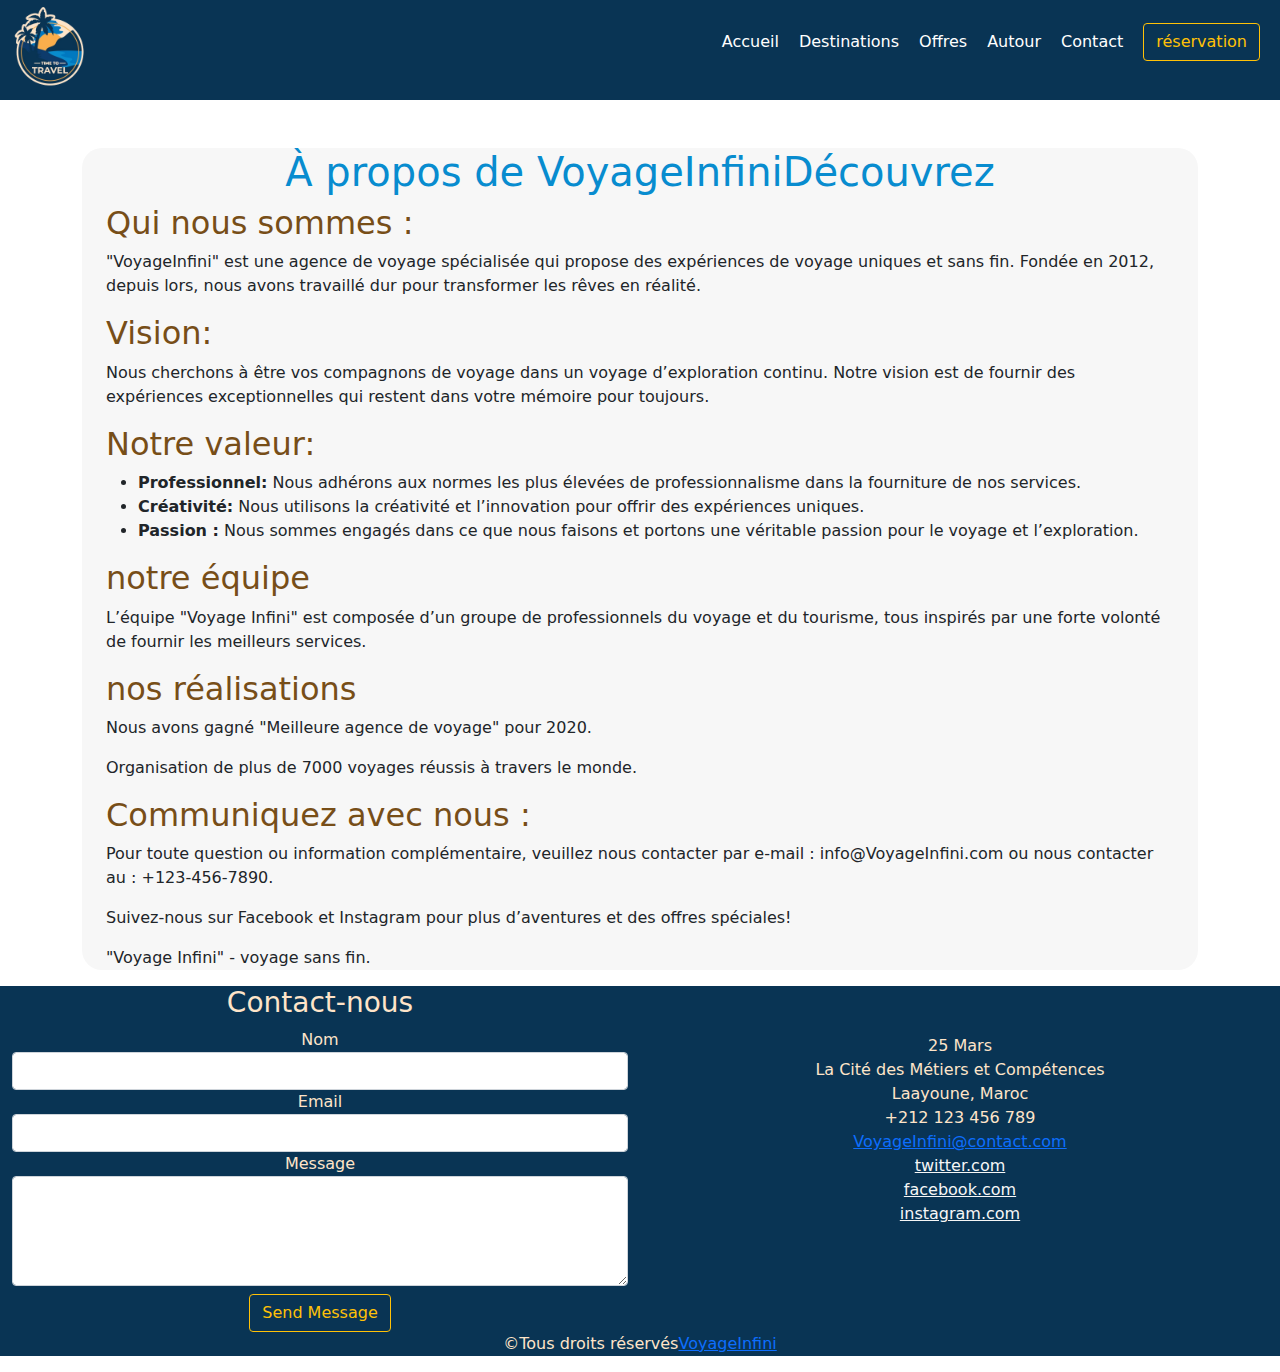
<file: page/about.html>
<!DOCTYPE html>
<html lang="fr">
<head>
    <meta charset="UTF-8">
    <meta name="viewport" content="width=device-width, initial-scale=1.0">
    <title>VoyageInfini</title>
    <link rel="stylesheet" href="../css/style.css">
    <link rel="stylesheet" href="../css/bootstrap.min.css">
    <link rel="icon" href="../img/logo.png">
</head>
<body>
    <header>
        <div>
            <img src="../img/logo.png" alt="">
            <nav>
                <ul>
                    <li><a href="../index.html">Accueil</a></li>
                    <li><a href="Destinations.html">Destinations</a></li>
                    <li><a href="Offres.html">Offres</a></li>
                    <li><a href="about.html">Autour</a></li>
                    <li><a href="contact.html">Contact</a></li>
                    <li><a href="réservation.html" class="btn btn-outline-warning">réservation</a></li>
                </ul>
            </nav>
        </div>
    </header>
    <section id="auteur" class="container">
        <div class="container mt-5">
            <h1>À propos de VoyageInfiniDécouvrez</h1>
            <article  class="container">        
                <h2>Qui nous sommes :</h2>
                <p>"VoyageInfini" est une agence de voyage spécialisée qui propose des expériences de voyage uniques et sans fin. Fondée en 2012, depuis lors, nous avons travaillé dur pour transformer les rêves en réalité.</p>
                <h2>Vision:</h2>
                <p>Nous cherchons à être vos compagnons de voyage dans un voyage d’exploration continu. Notre vision est de fournir des expériences exceptionnelles qui restent dans votre mémoire pour toujours.</p>
                <h2>Notre valeur:</h2>
                <ul>
                <li><b> Professionnel:</b> Nous adhérons aux normes les plus élevées de professionnalisme dans la fourniture de nos services.</li> 
                <li><b> Créativité:</b> Nous utilisons la créativité et l’innovation pour offrir des expériences uniques.</li>
                <li><b> Passion :</b> Nous sommes engagés dans ce que nous faisons et portons une véritable passion pour le voyage et l’exploration.</li>
                </ul>
                <h2>notre équipe</h2>
                <P>L’équipe "Voyage Infini" est composée d’un groupe de professionnels du voyage et du tourisme, tous inspirés par une forte volonté de fournir les meilleurs services.</P>
                <h2>nos réalisations</h2>
                <P>Nous avons gagné "Meilleure agence de voyage" pour 2020.</p>
                <p>    Organisation de plus de 7000 voyages réussis à travers le monde.</P>
                <h2>Communiquez avec nous :</h2>
                <p>Pour toute question ou information complémentaire, veuillez nous contacter par e-mail : info@VoyageInfini.com ou nous contacter au : +123-456-7890.</p>
                <p>Suivez-nous sur Facebook et Instagram pour plus d’aventures et des offres spéciales!</p>
                <p>"Voyage Infini" - voyage sans fin.</p>
            </article>
        </div>
    </section>
    <footer>
        <div class="container-fluid">
            <div class="row">
                <form method="post" action="#" class="col-sm-6">
                    <h3>Contact-nous</h3>
                    <label for="name">Nom</label>
                    <input type="text" name="name" id="name" class="form-control">
                    <label for="email">Email</label>
                    <input type="email" name="email" id="email" class="form-control">
                    <label for="message">Message</label>
                    <textarea name="message" id="message" rows="4" class="form-control"></textarea>
                    
                    <input type="submit" value="Send Message"class='btn btn-outline-warning mt-2'>
                    
                </form>
                <ul class="col-sm-6 mt-5">
                    <li class="icon solid fa-home">
                        25 Mars<br>
                        La Cité des Métiers et Compétences<br>
                        Laayoune, Maroc
                    </li>
                    <li>+212 123 456 789</li>
                    <li><a href="#" >VoyageInfini@contact.com</a></li>
                    <li><a href="#" class="media">twitter.com</a></li>
                    <li><a href="#" class="media">facebook.com</a></li>
                    <li><a href="#" class="media">instagram.com</a></li>
                </ul>
            </div> 
            <p>&copy;Tous droits réservés<a href="../index.html">VoyageInfini</a></p>
            
        </div>
    </footer>
</body>
</html>
</file>
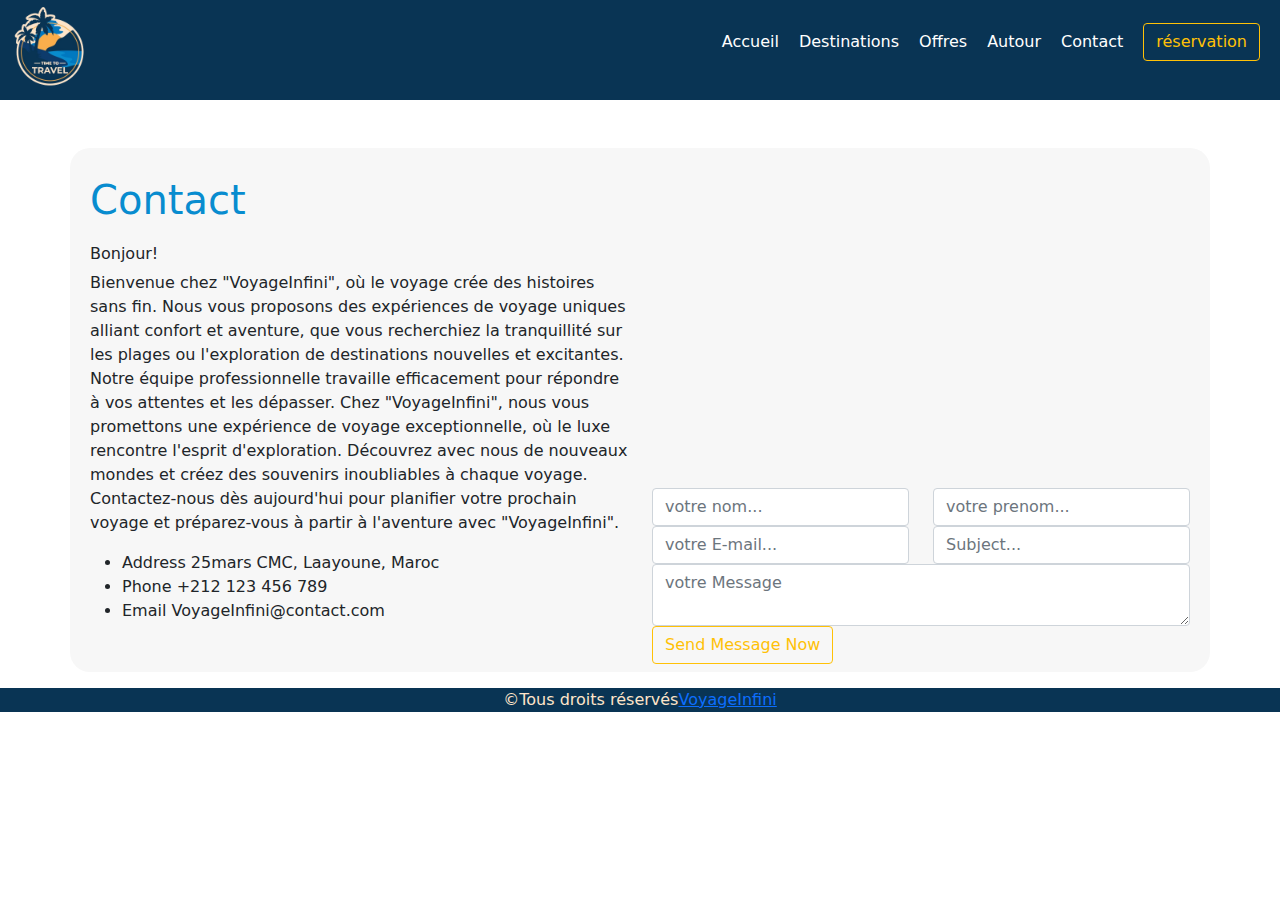
<file: page/contact.html>
<!DOCTYPE html>
<html lang="fr">
<head>
    <meta charset="UTF-8">
    <meta name="viewport" content="width=device-width, initial-scale=1.0">
    <title>VoyageInfini</title>
    <link rel="stylesheet" href="../css/style.css">
    <link rel="stylesheet" href="../css/bootstrap.min.css">
    <link rel="icon" href="../img/logo.png">
</head>
<body>
    <header>
        <div>
            <img src="../img/logo.png" alt="">
            <nav>
                <ul>
                    <li><a href="../index.html">Accueil</a></li>
                    <li><a href="Destinations.html">Destinations</a></li>
                    <li><a href="Offres.html">Offres</a></li>
                    <li><a href="about.html">Autour</a></li>
                    <li><a href="contact.html">Contact</a></li>
                    <li><a href="réservation.html" class="btn btn-outline-warning">réservation</a></li>
                </ul>
            </nav>
        </div>
    </header>
    <section class="container mt-5">
        <div class="row mb-3 p-2" style="background-color: #f7f7f7;border-radius: 20px; ">
        <article class="col-lg-6">
            <h1>Contact</h1>
            <h6>Bonjour!</h6>
            <p>
                Bienvenue chez "VoyageInfini", où le voyage crée des histoires sans fin. Nous vous proposons des expériences de voyage uniques alliant confort et aventure, que vous recherchiez la tranquillité sur les plages ou l'exploration de destinations nouvelles et excitantes. Notre équipe professionnelle travaille efficacement pour répondre à vos attentes et les dépasser. Chez "VoyageInfini", nous vous promettons une expérience de voyage exceptionnelle, où le luxe rencontre l'esprit d'exploration. Découvrez avec nous de nouveaux mondes et créez des souvenirs inoubliables à chaque voyage. Contactez-nous dès aujourd'hui pour planifier votre prochain voyage et préparez-vous à partir à l'aventure avec "VoyageInfini".
            </p>
            <ul>
                <li><span>Address</span> 25mars CMC, Laayoune, Maroc</li>
                <li><span>Phone</span> +212 123 456 789</li>
                <li><span>Email</span> VoyageInfini@contact.com</li>
              </ul>
        </article>
        <article class="col-lg-6">
            <div>
                <iframe src="https://www.google.com/maps/embed?pb=!1m18!1m12!1m3!1d12469.776493332698!2d-80.14036379941481!3d25.907788681148624!2m3!1f357.26927939317244!2f20.870722720054623!3f0!3m2!1i1024!2i768!4f35!3m3!1m2!1s0x88d9add4b4ac788f%3A0xe77469d09480fcdb!2sSunny%20Isles%20Beach!5e1!3m2!1sen!2sth!4v1642869952544!5m2!1sen!2sth" width="100%" height="325px" frameborder="0" style="border:0; border-radius: 23px;" allowfullscreen=""></iframe>
            </div>
            <div class="col-lg-12">
                <form id="contact-form" action="" method="post">
                  <div class="row">
                    <div class="col-lg-6">
                      <fieldset>
                        <input type="name" class="form-control" name="name" id="name" placeholder="votre nom..." autocomplete="on" required>
                      </fieldset>
                    </div>
                    <div class="col-lg-6">
                      <fieldset>
                        <input type="surname" class="form-control" name="surname" id="surname" placeholder="votre prenom..." autocomplete="on" required>
                      </fieldset>
                    </div>
                    <div class="col-lg-6">
                      <fieldset>
                        <input type="text" class="form-control" name="email" id="email" pattern="[^ @]*@[^ @]*" placeholder="votre E-mail..." required="">
                      </fieldset>
                    </div>
                    <div class="col-lg-6">
                      <fieldset>
                        <input type="subject" class="form-control" name="subject" id="subject" placeholder="Subject..." autocomplete="on" >
                      </fieldset>
                    </div>
                    <div class="col-lg-12">
                      <fieldset>
                        <textarea name="message" class="form-control" id="message" placeholder="votre Message"></textarea>
                      </fieldset>
                    </div>
                    <div class="col-lg-12">
                      <fieldset>
                        <button type="submit"  id="form-submit" class="btn btn-outline-warning">Send Message Now</button>
                      </fieldset>
                    </div>
                  </div>
                </form>
                </div>
        </article>
    </div>
    </section>
    <footer>
      <p>&copy;Tous droits réservés<a href="../index.html">VoyageInfini</a></p>
    </footer>
</body>
</html>
</file>
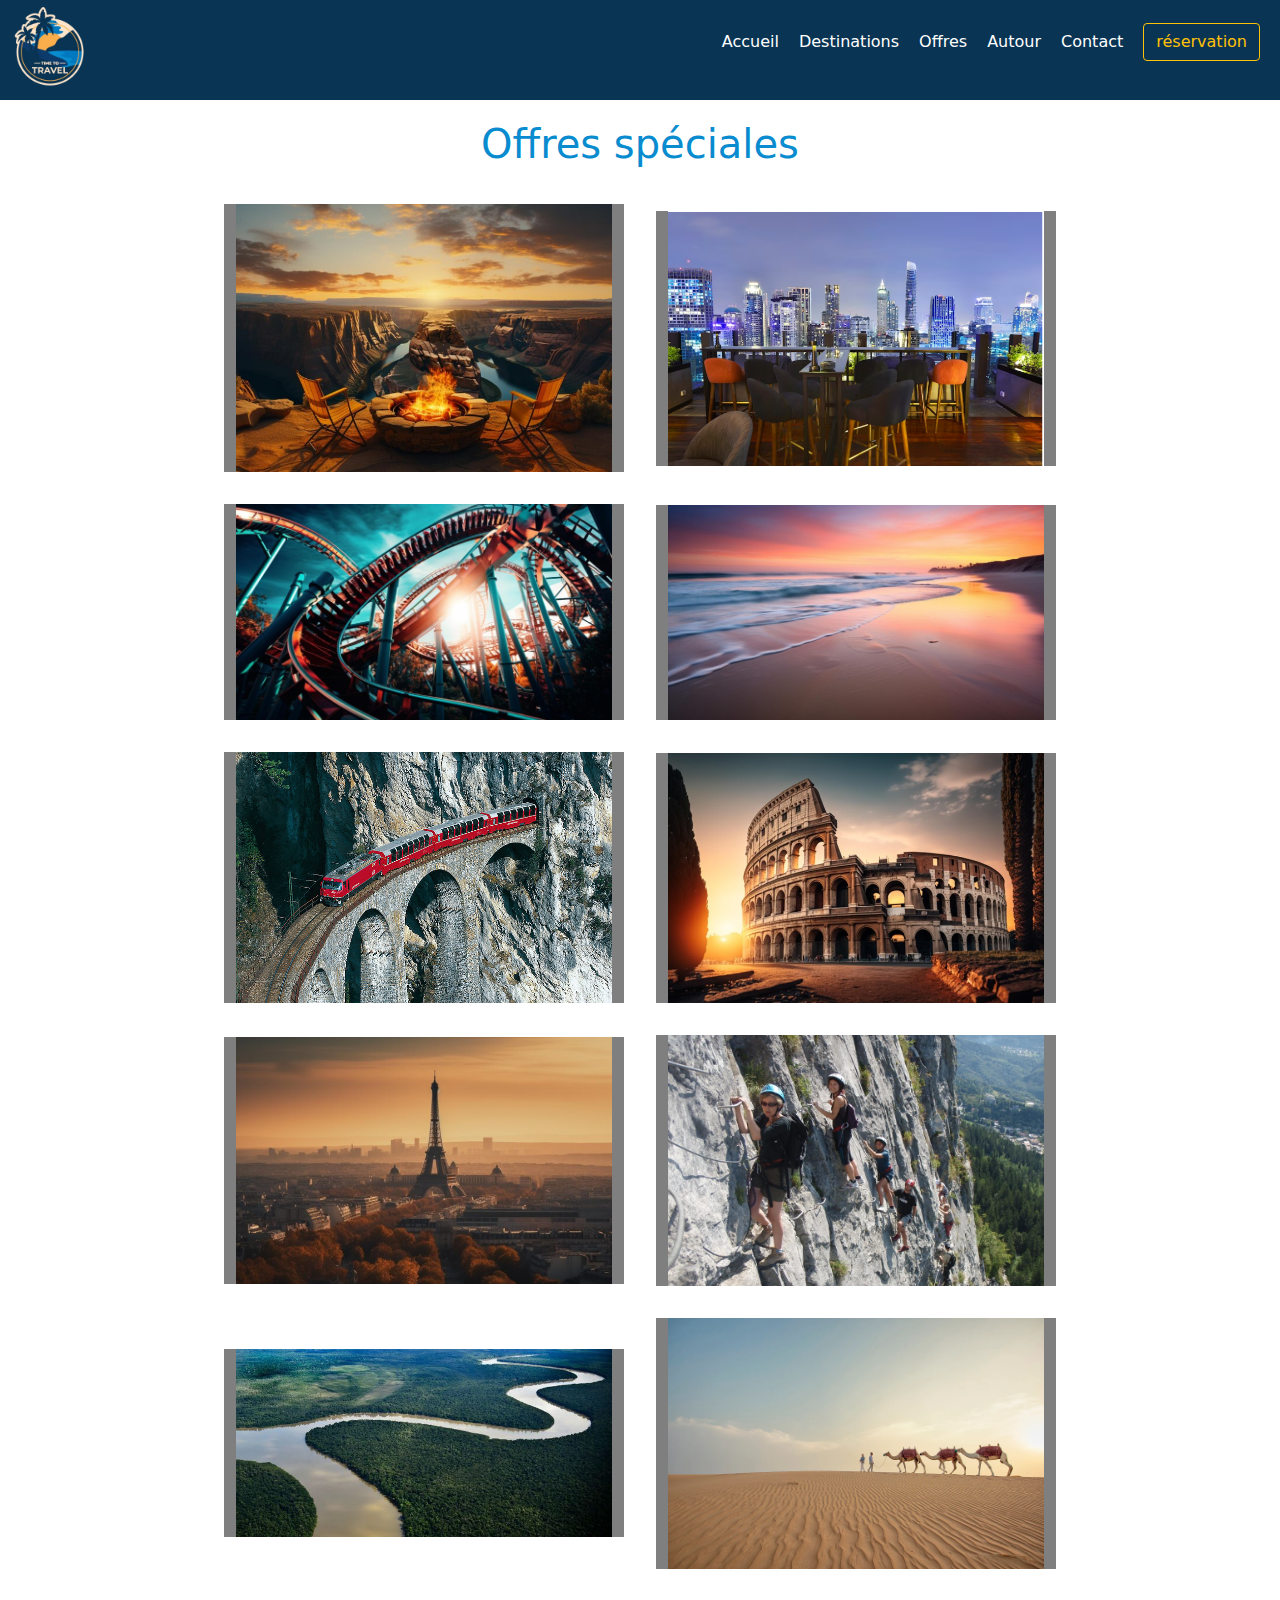
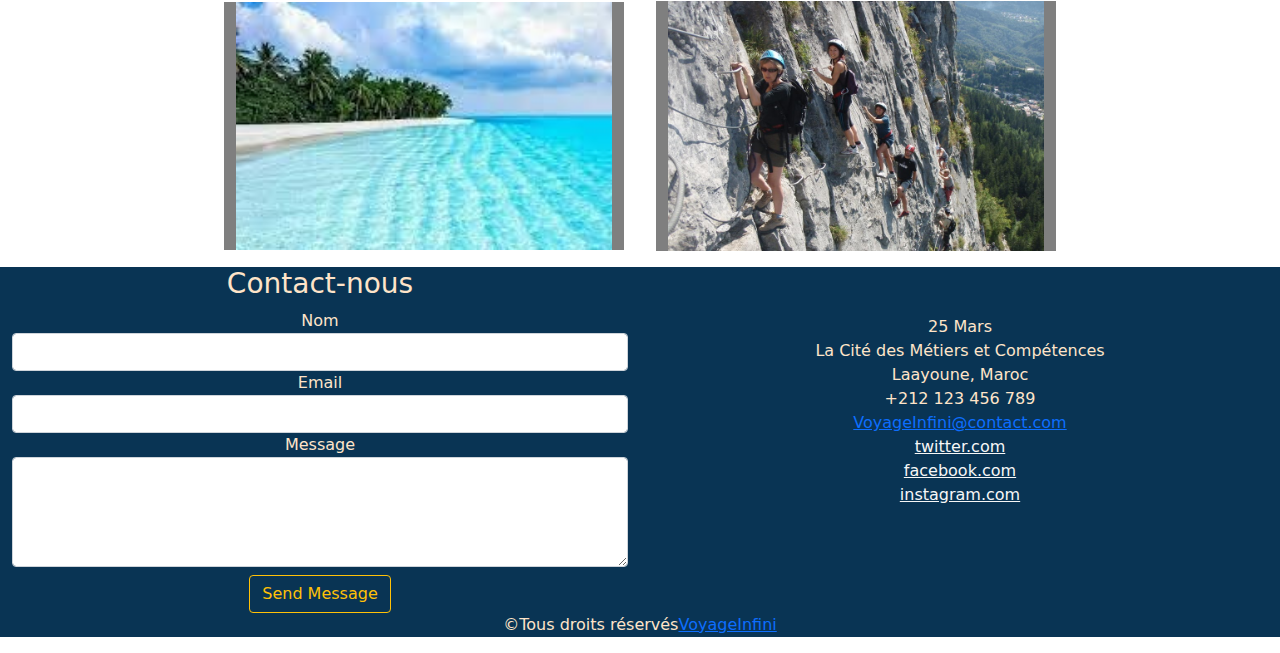
<file: page/Offres.html>
<!DOCTYPE html>
<html lang="fr">
<head>
    <meta charset="UTF-8">
    <meta name="viewport" content="width=device-width, initial-scale=1.0">
    <title>VoyageInfini</title>
    <link rel="stylesheet" href="../css/style.css">
    <link rel="stylesheet" href="../css/bootstrap.min.css">
    <link rel="icon" href="../img/logo.png">
</head>
<body>
    <header>
        <div>
            <img src="../img/logo.png" alt="">
            <nav>
                <ul>
                    <li><a href="../index.html">Accueil</a></li>
                    <li><a href="Destinations.html">Destinations</a></li>
                    <li><a href="Offres.html">Offres</a></li>
                    <li><a href="about.html">Autour</a></li>
                    <li><a href="contact.html">Contact</a></li>
                    <li><a href="réservation.html" class="btn btn-outline-warning">réservation</a></li>
                </ul>
            </nav>
        </div>
    </header>
    <section>
        <article id="Offres" class="container">
            <h1>Offres spéciales</h1>
            <div class="row d-flex justify-content-center align-items-center">
                <div class="col-sm-4 m-3">
                    <!-- OFFRES 1 -->
                    <img src="../img/H.png" alt="">
                    <div>
                        <h5>Expérience de safari de luxe</h5>
                        <p>Vous révélerez la faune avec 15% de réduction sur votre voyage en Afrique</p>
                        <a class="btn btn-dark" href="réservation.html">Réservez maintenant</a>
                    </div>
                </div>
                <div class="col-sm-4 m-3">
                    <!-- OFFRES 2 -->
                    <img src="../img/r.png" alt="">
                    <div>
                        <h5>Excursion récréative en ville</h5>
                        <p>Profitez de vacances en ville avec 30% de réduction pour un temps limité</p>
                        <a class="btn btn-dark" href="réservation.html">Réservez maintenant</a>
                    </div>
                </div>
                <div class="col-sm-4 m-3">
                    <!-- OFFRES 3 -->
                    <img src="../img/m.png" alt="">
                    <div>
                        <h5>Évasion familiale</h5>
                        <p>Vacances inoubliables en famille - réservez maintenant et obtenez 25% de réduction</p>
                        <a class="btn btn-dark" href="réservation.html">Réservez maintenant</a>
                    </div>
                </div>
                <div class="col-sm-4 m-3">
                    <!-- OFFRES 4 -->
                    <img src="../img/b.png" alt="">
                    <div>
                        <h5>Spectacle d’évasion romantique</h5>
                        <p>Obtenez 20% de réduction sur votre voyage romantique aux Maldives</p>
                        <a class="btn btn-dark" href="réservation.html">Réservez maintenant</a>
                    </div>
                </div>
                <div class="col-sm-4 m-3">
                    <!-- OFFRES 5 -->
                    <img src="../img/trainSuisse.jpg" alt="">
                    <div>
                        <h5>Offrez des voyages en train en Suisse</h5>
                        <p>Vivez une expérience unique avec un voyage romantique en train dans les montagnes suisses. 10% de réduction supplémentaire pour les réservations en famille.</p>
                        <a class="btn btn-dark" href="réservation.html">Réservez maintenant</a>
                    </div>
                </div>
                <div class="col-sm-4 m-3">
                    <!-- OFFRES 6 -->
                    <img src="../img/roma.png" alt="">
                    <div>
                        <h5>Découvrir l'histoire archéologique de Rome</h5>
                        <p>Réservez votre voyage à Rome et visitez les grands monuments. 15% de réduction pour les réservations faites au cours de cette semaine.</p>
                        <a class="btn btn-dark" href="réservation.html">Réservez maintenant</a>
                    </div>
                </div>
                <div class="col-sm-4 m-3">
                    <!-- OFFRES 7 -->
                    <img src="../img/Paris.png" alt="">
                    <div>
                        <h5>Voyage en famille à Disneyland Paris</h5>
                        <p>Rendez vos vacances en famille inoubliables avec un voyage à Disneyland Paris. Réduction spéciale pour les enfants de moins de 12 ans.</p>
                        <a class="btn btn-dark" href="réservation.html">Réservez maintenant</a>
                    </div>
                </div>
                <div class="col-sm-4 m-3">
                    <!-- OFFRES 8 -->
                    <img src="../img/alpines.jpg" alt="">
                    <div>
                        <h5>Escalades alpines</h5>
                        <p>Choisissez un nouveau défi avec des voyages d’escalade dans les Alpes suisses. Réductions pour les grands groupes et les aventuriers professionnels.</p>
                        <a class="btn btn-dark" href="réservation.html">Réservez maintenant</a>
                    </div>
                </div>
                <div class="col-sm-4 m-3">
                    <!-- OFFRES 9 -->
                    <img src="../img/amazonienne.jpg" alt="">
                    <div>
                        <h5> la forêt amazonienne</h5>
                        <p>Découvrez la beauté de la faune et de la culture dans la forêt amazonienne.</p>
                        <a class="btn btn-dark" href="réservation.html">Réservez maintenant</a>
                    </div>
                </div>
                <div class="col-sm-4 m-3">
                    <img src="../img/culture.webp" alt="">
                    <!-- OFFRES 10 -->
                    <div>
                        <h5>découvrir la culture locale</h5>
                        <p>Découvrez le monde à travers nos expériences culturelles uniques. Réservez aujourd’hui et profitez d’une réduction supplémentaire de 15</p>
                        <a class="btn btn-dark" href="réservation.html">Réservez maintenant</a>
                    </div>
                </div>
                <div class="col-sm-4 m-3">
                    <!-- OFFRES 11 -->
                    <img src="../img/mer.jpeg" alt="">
                    <div>
                        <h5>Exposition estivale à chaud</h5>
                        <p>Profitez de 20% de réduction sur tous les voyages vers de grandes destinations solaires. Réservez maintenant et profitez de vacances estivales inoubliables!</p>
                        <a class="btn btn-dark" href="réservation.html">Réservez maintenant</a>
                    </div>
                </div>
                <div class="col-sm-4 m-3">
                    <!-- OFFRES 12 -->
                    <img src="../img/alpines.jpg" alt="">
                    <div>
                        <h5>voyages d'aventure</h5>
                        <p>Pour les amateurs d’aventure, choisissez nos voyages passionnants avec des réductions incroyables. </p>
                        <a class="btn btn-dark" href="réservation.html">Réservez maintenant</a>
                    </div>
                </div>
            </div>
        </article>
    </section>
    <footer>
        <div class="container-fluid">
            <div class="row">
                <form method="post" action="#" class="col-sm-6">
                    <h3>Contact-nous</h3>
                    <label for="name">Nom</label>
                    <input type="text" name="name" id="name" class="form-control">
                    <label for="email">Email</label>
                    <input type="email" name="email" id="email" class="form-control">
                    <label for="message">Message</label>
                    <textarea name="message" id="message" rows="4" class="form-control"></textarea>
                    
                    <input type="submit" value="Send Message"class='btn btn-outline-warning mt-2'>
                    
                </form>
                <ul class="col-sm-6 mt-5">
                    <li class="icon solid fa-home">
                        25 Mars<br>
                        La Cité des Métiers et Compétences<br>
                        Laayoune, Maroc
                    </li>
                    <li>+212 123 456 789</li>
                    <li><a href="#" >VoyageInfini@contact.com</a></li>
                    <li><a href="#" class="media">twitter.com</a></li>
                    <li><a href="#" class="media">facebook.com</a></li>
                    <li><a href="#" class="media">instagram.com</a></li>
                </ul>
            </div> 
            <p>&copy;Tous droits réservés<a href="../index.html">VoyageInfini</a></p>
        </div>
    </footer>
</body>
</html>
</file>
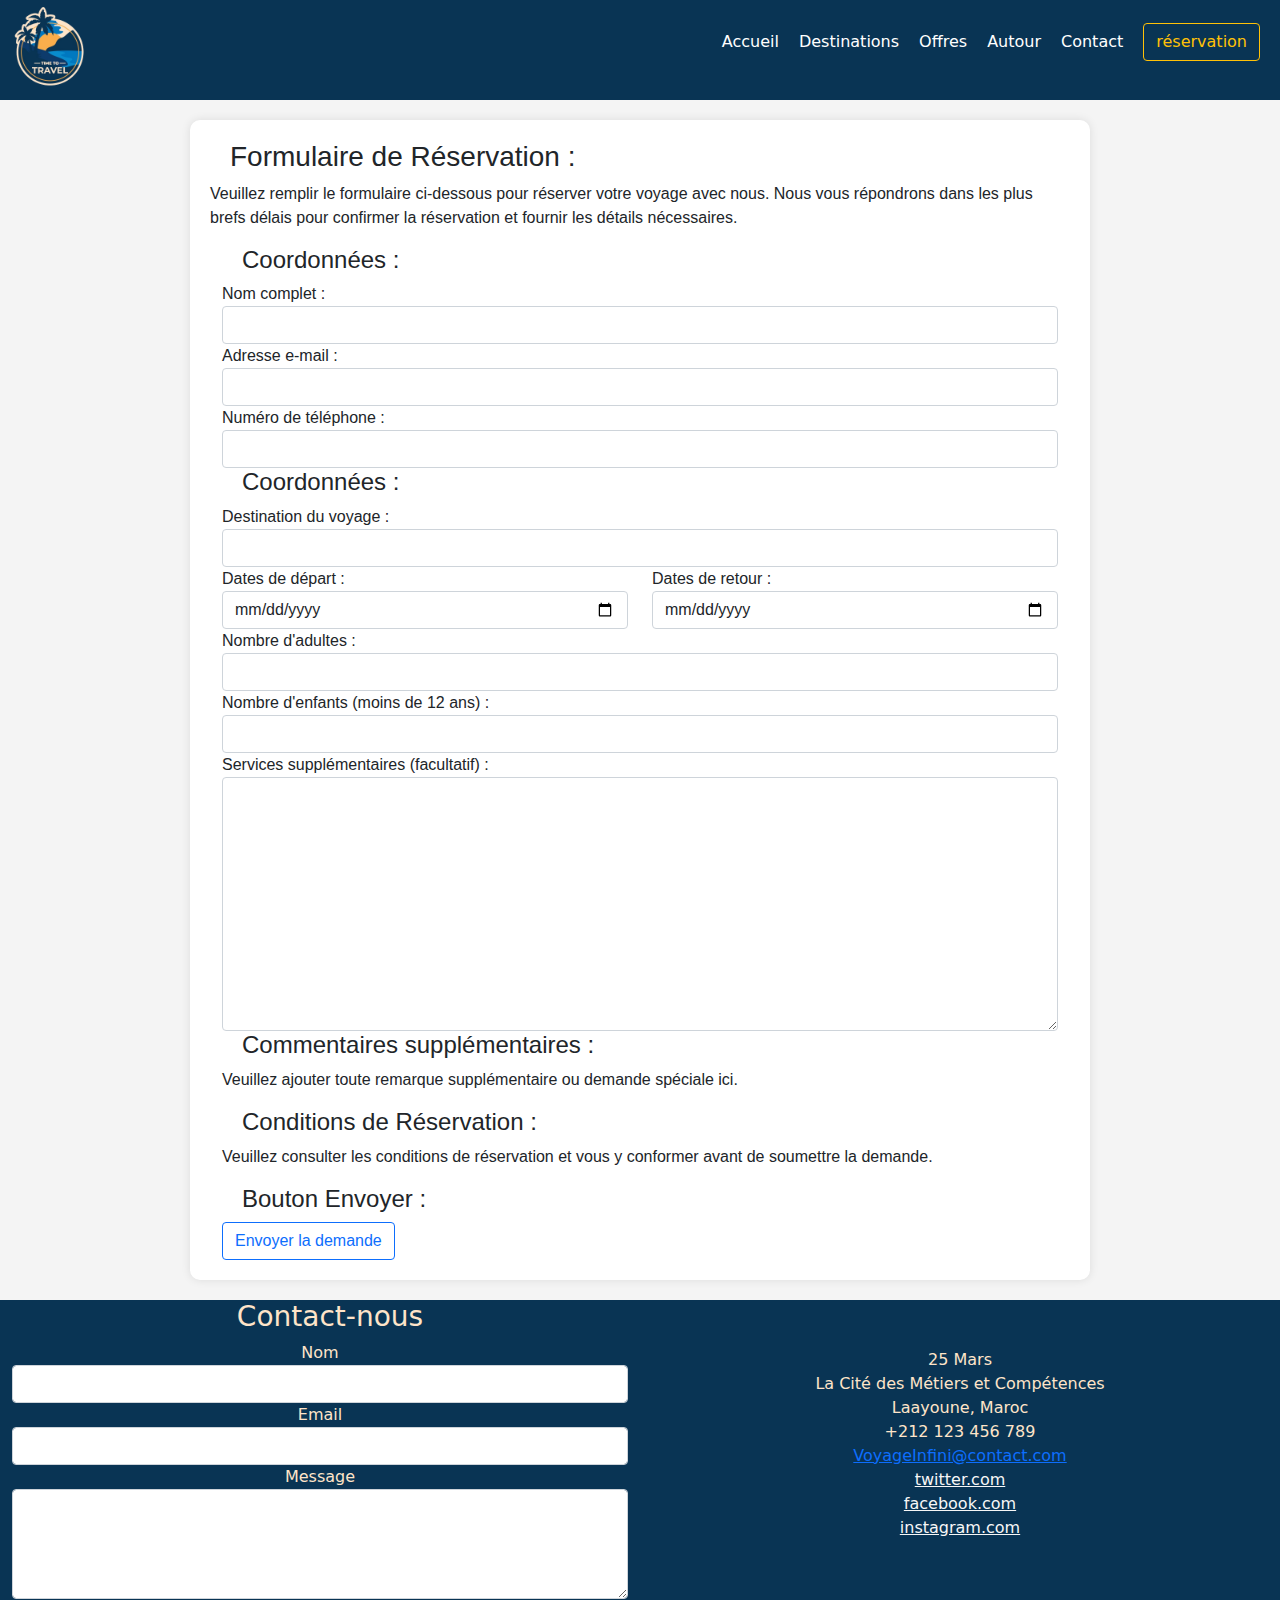
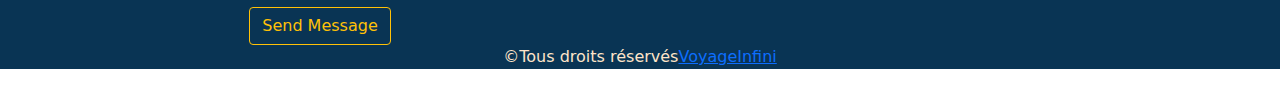
<file: page/réservation.html>
<!DOCTYPE html>
<html lang="fr">
<head>
    <meta charset="UTF-8">
    <meta name="viewport" content="width=device-width, initial-scale=1.0">
    <title>VoyageInfini</title>
    <link rel="stylesheet" href="../css/bootstrap.min.css">
    <link rel="stylesheet" href="../css/style.css">
    <link rel="icon" href="../img/logo.png">
    <style>
        section {
      font-family: Arial, sans-serif;
      background-color: #f4f4f4;
      margin: 0;
      padding: 0;
      display: flex;
      justify-content: center;
      align-items: center;
      padding: 20px 0;
    }
    article {
      background-color: #fff;
      padding: 20px;
      border-radius: 10px;
      box-shadow: 0 0 10px rgba(0, 0, 0, 0.1);
      width: 900px;
    }
    h1,h4,h3{
        margin-left: 20px;
    }
    </style>
</head>
<body>
    <header>
        <div>
            <img src="../img/logo.png" alt="">
            <nav>
                <ul>
                    <li><a href="../index.html">Accueil</a></li>
                    <li><a href="Destinations.html">Destinations</a></li>
                    <li><a href="Offres.html">Offres</a></li>
                    <li><a href="about.html">Autour</a></li>
                    <li><a href="contact.html">Contact</a></li>
                    <li><a href="réservation.html" class="btn btn-outline-warning">réservation</a></li>
                </ul>
            </nav>
        </div>
    </header>
    <section>
        <article>
            <h3>Formulaire de Réservation :</h3>
            <p>
                Veuillez remplir le formulaire ci-dessous pour réserver votre voyage avec nous. Nous vous répondrons dans les plus brefs délais pour confirmer la réservation et fournir les détails nécessaires.
            </p>
            <form action="" method="post" class="container-fluid">
                <h4>Coordonnées :</h4>
                <label for="nom">Nom complet :</label>
                <input type="text" name="nom" id="nom" class="form-control">
                <label for="email">Adresse e-mail :</label>
                <input type="email" name="email" id="email" class="form-control">
                <label for="num">Numéro de téléphone :</label>
                <input type="tel" name="num" id="num" class="form-control">
                <h4>Coordonnées :</h4>
                <label for="d">Destination du voyage :</label>
                <input type="text" name="d" id="d" class="form-control">
                <div class="row">
                    <div class="col-sm-6">
                        <label  for="dd">Dates de départ :</label>
                        <input type="date" name="dd" id="dd" class="form-control">
                    </div>
                    <div class="col-sm-6">
                        <label  for="dr">Dates de retour :</label>
                        <input type="date" name="dr" id="dr" class="form-control">
                    </div>
                </div>
                <label for="na">Nombre d'adultes :</label>
                <input type="number" min="1" max="10"  name="na" id="na" class="form-control">
                <label for="ne">Nombre d'enfants (moins de 12 ans) :</label>
                <input type="number" min="1" max="10"  name="ne" id="ne" class="form-control">
                <label for="s">Services supplémentaires (facultatif) :</label>
                <textarea name="s" id="s" cols="30" rows="10" class="form-control"></textarea>
                <h4>Commentaires supplémentaires :</h4>
                <p>Veuillez ajouter toute remarque supplémentaire ou demande spéciale ici.</p>
                <h4>Conditions de Réservation :</h4>
                <p>Veuillez consulter les conditions de réservation et vous y conformer avant de soumettre la demande.</p>
                <h4>Bouton Envoyer :</h4>
                <input type="submit" class="btn btn-outline-primary" value="Envoyer la demande">
            </form>
        </article>
    </section>
    <footer>
        <div class="container-fluid">
            <div class="row">
                <form method="post" action="#" class="col-sm-6">
                    <h3>Contact-nous</h3>
                    <label for="name">Nom</label>
                    <input type="text" name="name" id="name" class="form-control">
                    <label for="email">Email</label>
                    <input type="email" name="email" id="email" class="form-control">
                    <label for="message">Message</label>
                    <textarea name="message" id="message" rows="4" class="form-control"></textarea>
                    
                    <input type="submit" value="Send Message"class='btn btn-outline-warning mt-2'>
                    
                </form>
                <ul class="col-sm-6 mt-5">
                    <li class="icon solid fa-home">
                        25 Mars<br>
                        La Cité des Métiers et Compétences<br>
                        Laayoune, Maroc
                    </li>
                    <li>+212 123 456 789</li>
                    <li><a href="#" >VoyageInfini@contact.com</a></li>
                    <li><a href="#" class="media">twitter.com</a></li>
                    <li><a href="#" class="media">facebook.com</a></li>
                    <li><a href="#" class="media">instagram.com</a></li>
                </ul>
            </div> 
            <p>&copy;Tous droits réservés<a href="../index.html">VoyageInfini</a></p>
        </div>
    </footer> 
</body>
</html>
</file>
<file: css/style.css>
/* debut header (Cette partei de code  est pour tout les pages)*/
@import url('https://fonts.googleapis.com/css2?family=Bebas+Neue&family=Josefin+Sans:wght@100;200;300;500;600;700&family=Lemon&family=Noto+Sans:wght@300;400;500;600;700;800&family=Pacifico&family=Quicksand:wght@300;400;500;600;700&family=Rubik+Bubbles&family=Satisfy&family=Sevillana&family=Single+Day&display=swap');
header > div{
    display: flex;
    justify-content: space-between;
    align-items: center;
    background-color: #093454;
}
header img{
    width: 100px;
    height: 100px;
}
header nav{
    align-items: center;
}
header nav ul {
    display: flex;
    list-style-type: none;
    align-items: center;
}
header nav ul a{
    text-decoration: none;
    margin-right: 20PX;
    color: white;
}
header nav a:hover{
    border-bottom:#faae4c 2PX solid;
    color: #faae4c;
}
@media screen and (max-width:600PX) {
    header div{
        flex-direction: column;
        align-items: flex-start;
        height: 40%;
    }
    header nav ul{
        flex-direction: column;
        align-items: flex-start;
    }
    header > div + div div{
        margin-top: 60%;

    }
}
/* fin header */
article > h1{
    margin: 20px 0;
    margin-bottom: 20PX;
    color: #088ccf;
}
/* img debut  (Cette partei de code  est pour : index.html)*/
.nav > div {
    background: url(../img/about.png) no-repeat center/cover;
    height: 80vb;
    width: 100%;
    padding-bottom: 200px;
    position: relative;
    text-align: center;
}
.nav > div div{
    margin-top: 150px;
    position: relative;
    z-index: 2;
    text-align: center;
}
.nav div h1{
    color: #faae4c;
    text-align: center;
    animation: b 2s ease-in-out;
}
.nav > div::before {
    content: "";
    position: absolute;
    top: 0;
    left: 0;
    width: 100%;
    height: 100%;
    background-color: rgba(0, 0, 0, 0.6);
}
.nav p{
    color:white;
    animation: r 4s ease-in-out;
}
.nav a{
    border: #faae4c; 
    background-color: #faae4c;
}
.nav a:hover{
    background-color: #774e18;
}
.nav a{
    display: inline-block;
    animation: anin 4s ;
}
@keyframes r {
    0% {
      transform: translateX(100%);
      opacity: 0;
    }
    100% {
      transform: translateX(0);
      opacity: 1;
    }
  }
@keyframes anin {
    0% {
      opacity: 1;
    }
    100% {
      opacity: 0;
    }
  }
  @keyframes b {
    0% {
      transform: translateY(100%);
      opacity: 0;
    }
    100% {
      transform: translateY(0);
      opacity: 1;
    }
  }
/* img fin */
/* debut services ( Cette partei de code  est pour : index.html et Services.html)*/
#Services{
    text-align: center;
    margin-bottom: 40px;
}
#Services div div div{
    border: black 2px solid;
    max-width: 400px;
    min-height: 100px;
}
#Services img{
    width: 40PX;
    height: 40PX;
}
/* fin services */
/* destinations debut ( Cette partei de code  est pour : index.html et destinations.html)*/
#destinations{
    text-align: center;
    margin-bottom: 40px;
    color: #088ccf;  
}
#destinations img{
    width: 100%;   
    height: 70%;   
}
#destinations h1 + div > div {
    text-align: center;
    max-width: 300PX;
    max-height: 300PX;
}
#destinations img + div {
    background-color: #fee4c9;
    color: #088ccf;
    height: 30%;
}
#destinations img + div a:hover{
    color: #135272;
}
/* destinations fin */

/* Offres debut (Cette partei de code est pour : index.html et Offres.html )*/

#Offres{
    text-align: center;
}
 #Offres >div >div{
    text-align: center;
    position: relative;
}
 #Offres >div >div > div{
    position: absolute;
    z-index: 2;
    bottom: 0px;
    left:19px;
    width: 90%;
    text-align: center;
    color: white;
}  
#Offres >div >div div div{
    width: 100%;
}
#Offres >div >div >div{
    position: relative;
} 
#Offres img{
    width: 100%;   
    height: 100%;
}
#Offres >div >div{
    position: relative;
    text-align: center;
    mIN-width: 400PX;
    max-height: 300PX;
}
#Offres >div >div img {
    width: 100%;
    height: auto;
    display: block;
    z-index: 1;
    position: relative;
}
#Offres >div >div img + div{
    position: absolute;
    top: 0;
    left: 0;
    width: 100%;
    height: 100%;
    background-color: rgba(0, 0, 0, 0.5);
    display: flex;
    flex-direction: column;
    justify-content: center;
    align-items: center;
    color: white;
    text-align: center;
    padding: 5vw;
    box-sizing: border-box;
    z-index: -1;
}
#Offres >div >div img:hover{
    z-index: -1;
}
/* Offres fin */

/* about debut (Cette partei de code  est pour : index.html et about.html)*/
    /* page index.html */
#about{
    text-align: center;
}
 #about p{
    max-width: 400px;
} 
#about img{
    width: 50%;
}
@media screen and (max-width:575PX){
    #about img{
        order: 1;
    }
    #about p{
        order: 2;
    }
}
    /* page about.html */
#auteur >div > h1{
   text-align: center;
   color: #088ccf;
}
#auteur h2{
    color: #774e18;
}
#auteur > div{
    background-color: #f7f7f7;
    border-radius: 20px;
}
/* about fin */
/* photo debut (Cette partei de code  est pour : index.html)*/
#photo img{
    max-width: 400px;
    max-height: 400px;
}
#photo div div{
    margin: 0;
}
#photo{
    text-align: center;
}
/* photo fin*/
/* debut footer (Cette partei de code  est pour tout les pages)*/
footer{
    background-color: #093454;
    color: #fee4c9;
    text-align: center;
}
footer .z{
    text-align: center;
}
footer ul{
    list-style-type: none;
}
footer .z input[type=submit]{
    margin: 30px;
}
footer .media{
    color: #f7f7f7;
}
footer .media :hover{
    color:#4343ce;
}
footer .media + a:hover{
     color:blue;
}
footer .media + a +a:hover{
   color: rgb(216, 50, 128);
}
/* footer fin */
</file>
